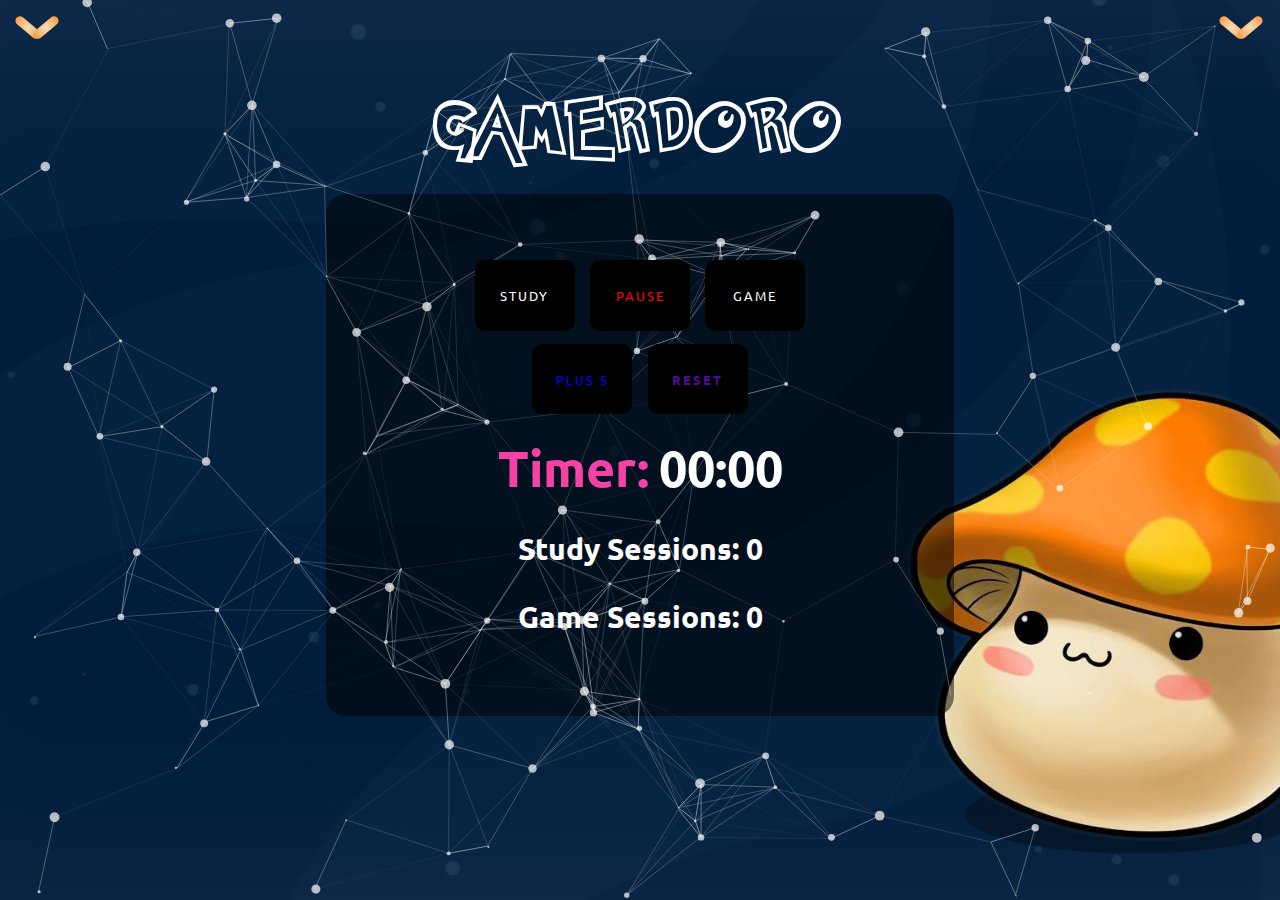
<file: index.html>
<!DOCTYPE html>
<html lang="en">
<head>
    <meta charset="UTF-8">
    <meta http-equiv="X-UA-Compatible" content="IE=edge">
    <meta name="viewport" content="width=device-width, initial-scale=1.0">
    <title>Gamerdoro</title>
    <link href="styles.css" rel="stylesheet">
    <link rel="preconnect" href="https://fonts.googleapis.com">
    <link rel="preconnect" href="https://fonts.gstatic.com" crossorigin>
    <link href="https://fonts.googleapis.com/css2?family=Ubuntu:wght@400;700&display=swap" rel="stylesheet">
    <link rel="icon" type="image/x-icon" href="images/favicon.ico">
</head>

<body id="particles-js" style="position: absolute">
    <div class="hide-right">
        <div id="nav-icon1">
            <span class="mushroom-color"></span>
            <span class="mushroom-color"></span>
        </div>
    </div>
    
    <nav class="contributors-list change">
        
        <h4>Contributors</h4>
        <ul>
            <li><a target="_blank" href="https://github.com/notmessydev">MESSYDEV</a></li>
            <li><a target="_blank" href="#">Kay</a></li>
            <li><a target="_blank" href="https://github.com/KingBCGW" class=>Brandon Wang</a></li>
            <!-- <li><a target="_blank" href="https://github.com/notmessydev/gamerdoro">Github</a></li> -->

        </ul>
    </nav>
    <div class="hide-left">
        <div id="nav-icon2">
            <span class="mushroom-color"></span>
            <span class="mushroom-color"></span>
        </div>
    </div>
   
    <nav class="link-list change">
        <h4>Info</h4>
        <ul>
            <li><a href="about.html">About</a></li>
            <li><a href="index.html">Gamerdoro</a></li>
            <li><a href="https://github.com/notmessydev/gamerdoro" target="_blank">GitHub</a><li>
        </ul>
    </nav>
    
    <main>
        <h2 class="title">GAMERDORO</h2>
        <section class="tracker">
            
            <section class="timer-display">
                <div class="timer-button-container">
                    <div class="row-1">
                        <button id="study">Study</button>
                        <button id="pause">Pause</button>
                        <button id="game">Game</button>
                    </div>
                    <div class="row-2">
                        <button id="plus">Plus 5</button>
                        <!-- <button id="finish">Finish</button> -->
                        <button id="reset">Reset</button>
                    </div>
                </div>

                <div class="category-container">
                    <div class="category">
                        <h2>Timer:</h2>
                    </div>
                    <div class="minutes">
                        <h2 id="countdown">00:00</h2>
                    </div>
                </div>
            </section>
            <h3 id="study-count">Study Sessions: 0</h3>
            <h3 id="game-count">Game Sessions: 0</h3>
        </section>
    </main>


    
    <script src="particles.js-master/particles.js"></script>
    <script src="particles.js-master/stats.js"></script>
    <script src="scripts.js"></script>
    <script src="particles.js-master/app.js"></script>
    
</body>
</html>
</file>
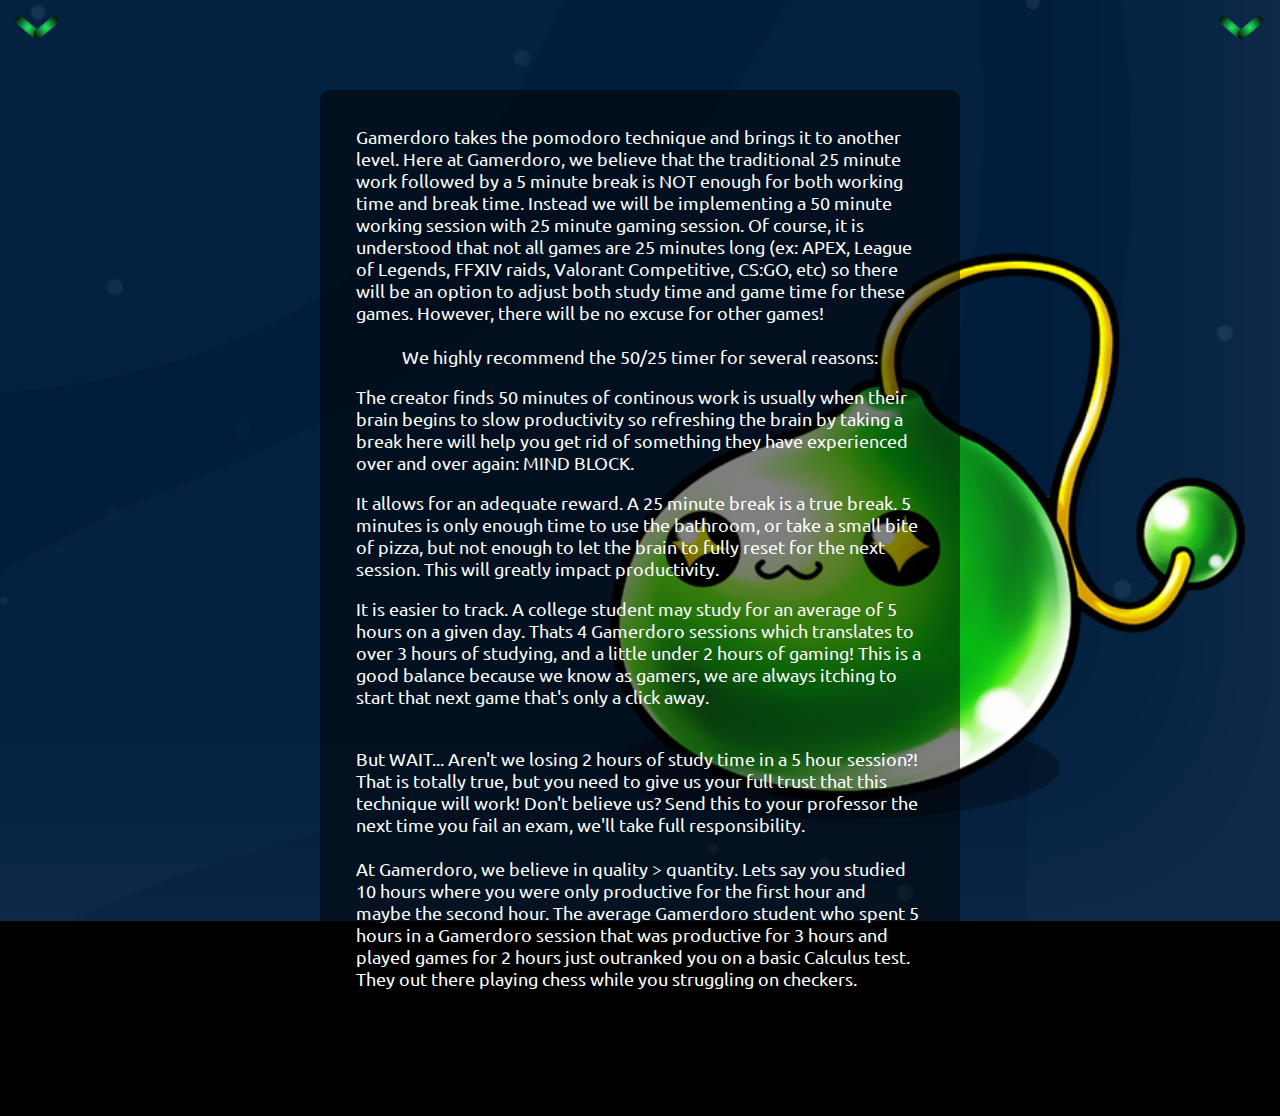
<file: about.html>
<!DOCTYPE html>
<html lang="en">
<head>
    <meta charset="UTF-8">
    <meta http-equiv="X-UA-Compatible" content="IE=edge">
    <meta name="viewport" content="width=device-width, initial-scale=1.0">
    <title>Gamerdoro</title>
    <link href="about.css" rel="stylesheet">
    <link rel="preconnect" href="https://fonts.googleapis.com">
    <link rel="preconnect" href="https://fonts.gstatic.com" crossorigin>
    <link href="https://fonts.googleapis.com/css2?family=Ubuntu:wght@400;700&display=swap" rel="stylesheet">
</head>
<body>

    <div class="hide-right">
        <div id="nav-icon1">
            <span class="mushroom-color"></span>
            <span class="mushroom-color"></span>
        </div>
    </div>
    
    <nav class="contributors-list change">
        
        <h4>Contributors</h4>
        <ul>
            <li><a target="_blank" href="https://github.com/notmessydev">MESSYDEV</a></li>
            <li><a target="_blank" href="#">Kay</a></li>
            <li><a target="_blank" href="https://github.com/KingBCGW">Brandon Wang</a></li>
            <!-- <li><a target="_blank" href="https://github.com/notmessydev/gamerdoro">Github</a></li> -->

        </ul>
    </nav>
    <div class="hide-left">
        <div id="nav-icon2">
            <span class="mushroom-color"></span>
            <span class="mushroom-color"></span>
        </div>
    </div>
   
    <nav class="link-list change">
        <h4>Info</h4>
        <ul>
            <li><a href="about.html">About</a></li>
            <li><a href="index.html">Gamerdoro</a></li>
            <li><a href="https://github.com/notmessydev/gamerdoro" target="_blank">GitHub</a><li>
        </ul>
    </nav>
    <section class="about-container">
        <p>Gamerdoro takes the pomodoro technique and brings it to another level. Here at Gamerdoro, we believe that the traditional 25 minute work followed by a 5 minute break is NOT enough for both working time and break time. Instead we will be implementing a 50 minute working session with 25 minute gaming session. Of course, it is understood that not all games are 25 minutes long (ex: APEX, League of Legends, FFXIV raids, Valorant Competitive, CS:GO, etc) so there will be an option to adjust both study time and game time for these games. However, there will be no excuse for other games!</p>
        <br />
        <p>
        We highly recommend the 50/25 timer for several reasons:
            <ol>
                <li><p>The creator finds 50 minutes of continous work is usually when their brain begins to slow productivity so refreshing the brain by taking a break here will help you get rid of something they have experienced over and over again: MIND BLOCK.</p></li>
              
                <li><p>It allows for an adequate reward. A 25 minute break is a true break. 5 minutes is only enough time to use the bathroom, or take a small bite of pizza, but not enough to let the brain to fully reset for the next session. This will greatly impact productivity.</p></li>
               
                <li><p>It is easier to track. A college student may study for an average of 5 hours on a given day. Thats 4 Gamerdoro sessions which translates to over 3 hours of studying, and a little under 2 hours of gaming! This is a good balance because we know as gamers, we are always itching to start that next game that's only a click away.</p></li>
            </ol>
        </p>
        <br/>
        <p>But WAIT... Aren't we losing 2 hours of study time in a 5 hour session?! That is totally true, but you need to give us your full trust that this technique will work! Don't believe us? Send this to your professor the next time you fail an exam, we'll take full responsibility.</p>
        <br />
        <p>At Gamerdoro, we believe in quality > quantity. Lets say you studied 10 hours where you were only productive for the first hour and maybe the second hour. The average Gamerdoro student who spent 5 hours in a Gamerdoro session that was productive for 3 hours and played games for 2 hours just outranked you on a basic Calculus test. They out there playing chess while you struggling on checkers.    
        </p>

    </section>
    <script src="scripts.js"></script>
</body>
</html>
</file>
<file: styles.css>
@font-face {
  font-family: 'Pokemon Hollow';
  src: url('fonts/Pokemon\ Hollow.ttf') format('truetype');
}

* {
    box-sizing: border-box;
    margin: 0;
    padding: 0;
    font-family: 'Ubuntu', sans-serif;
}

/*****************LAYOUT*****************/

html {
    
    font-size: 62.5%;
}

body {
    display: flex;
    justify-content: center;
    align-items: center;
    background-color: black;
    background-image: url(images/maple-mushroom.jpg);
    width:100%;
    height:100%;
    background-position: center;
    background-repeat: no-repeat;
    background-size: cover;
    background-attachment:fixed;
    min-width: 400px;
}

main {
    display: flex;
    flex-direction: column;
    justify-content: center;
    align-items: center;
    width: 70%;
    gap: 2em;

    position: absolute;
    top: 0;
    right: 50;
}

.tracker {
    width: 70%;
    min-width: 400px;
    padding: 5em 0;
    background-color: rgba(0, 0, 0, 0.5);
    border-radius: 20px;
}

.timer-display {
    margin: 1em auto;
    width: 90%;
    display: flex;
    justify-content: center;
    align-items: center;
    flex-direction: column;
}

.timer-button-container {
    display: flex;
    justify-content: center;
    align-items: center;
    flex-direction: column;
    width: 100%;
}
/****************************************/



/**************NAVBARS*******/
.contributors-list, .link-list {
    display: flex;
    align-items: center;
    flex-direction: column;
    width: 250px;
    position: fixed;
    right: 0;
    top: 0;
    background-color: rgba(0, 0, 0, 0.5);
    border-radius: 10px;
    padding: 5em 1em;
    color: #f441a5;
    z-index: 3;
}

.link-list {
    right: auto;
    left: 0;
    top: 0;
}

h4 {
    width: 100%;
    color: #f441a5;
    font-size: 1.5em;
    margin: 1em auto;
    text-align: center;
}

li {
    display: flex;
    justify-content: center;
    align-items: center;
    margin: 1em auto;
}

a {
    text-decoration: none;
    color: white;
    font-size: 1.5rem;
    margin: 0 auto;
    text-align: center;
}

ul {
    text-decoration: none;
    list-style: none;
}

.change {
    /* transform: translateY(-100%); */
    opacity: 0;
    transition: 0.5s;
}

.hide-left, .hide-right {
    width: 50px;
    z-index: 5;
    padding: 0.5em 0;
    background: transparent;
}

.hide-left {
  position: fixed;
  top: 0;
  left: 1%;
}

.hide-right {
  position: fixed;
  top: 0;
  right: 1%;
}

/***BRANDON'S BUTTON ADDITIONS***/
#nav-icon1, #nav-icon2 {
  width: 50px;
  height: 45px;
  position: relative;
  transform: rotate(0deg);
  transition: .5s ease-in-out;
  cursor: pointer;
}

#nav-icon1 span, #nav-icon2 span {
  display: block;
  position: absolute;
  height: 9px;
  width: 60%;
  background: radial-gradient(circle, rgba(242,224,188,1) 0%, rgba(255,150,58,1) 100%);
  border-radius: 9px;
  opacity: 1;
  left: 0;
  transform: rotate(0deg);
  transition: .25s ease-in-out;
}

#nav-icon1 span:nth-child(1), #nav-icon2 span:nth-child(1) {
  top: 18px;
  left: 0px;
  transform: rotate(40deg);

}

#nav-icon1 span:nth-child(2), #nav-icon2 span:nth-child(2) {
  top: 18px;
  left: 18px;
  transform: rotate(140deg);

}

#nav-icon1.open span:nth-child(1), #nav-icon2.open span:nth-child(1) {
  width: 45px;
  left: 2px;
  transform: rotate(225deg);
}

#nav-icon1.open span:nth-child(2), #nav-icon2.open span:nth-child(2) {
  width: 45px;
  left: 2px;
  transform: rotate(-45deg);
}

/**********INDIVIDUAL STYLES***************/

.title {
  font-family: 'Pokemon Hollow', 'Ubuntu', sans-serif;
  letter-spacing: 0.7rem;
  font-size: 6rem;
}


h2 {
    margin-top: 10%;
    font-size: 5rem;
    color: white;
}

h3 {
    width: 100%;
    font-size: 3rem;
    color: white;
    margin: 1em auto;
    text-align: center;
}

button {
    position: relative;
    padding: 2em 0.5em;
    width: 10rem;
    border-radius: 10px;
    border: none;
    outline: none;
    background-color: black;
    color: #fff;
    letter-spacing: 2px;
    text-transform: uppercase;
    cursor: pointer;
    transition: 0.5s;
    margin: 0.5em;
    z-index: 5;
   
  }

  #start {
    color: green;
    z-index: 5;
  }

  #pause {
    color: red;
    z-index: 5;
  }

  #break {
    color: aqua;
    z-index: 5;
  }

  #plus {
    color: blue;
    white-space: nowrap;
    z-index: 5;
  }

  #finish {
    color: #f441a5;
    z-index: 5;
  }

  #reset {
    color: rgb(82, 13, 151);
    font-weight: bold;
    z-index: 5;
  }

  .category-container {
    display: flex;
    justify-content: center;
    align-items: flex-end;
    gap: 1em;
  }

  .category>h2{
    color: #f441a5;
  }


/***********PSUEDO STYLES*****************/
  

  button:hover{
    background: linear-gradient(90deg, #03a9f4, #f441a5, #ffeb3b, #03a9f4);
    background-size: 400%;
    z-index: 1;
    animation: glow 8s linear infinite;
  }
 
  button:before{
    content: '';
    position: absolute;
    background: inherit;
    top: -5px;
    right: -5px;
    bottom: -5px;
    left: -5px;
    border-radius: 50px;
    filter: blur(20px);
    opacity: 0;
    transition: opacity 0.5s;
  }

  a:hover {
    color: #f441a5;
    transition: 0.7s;
  }

  @keyframes glow {
    0%{
      background-position: 0%;
    }
    100%{
      background-position: 400%;
    }
  }

/***********MEDIA QUERIES*******************/

@media screen and (max-width: 1200px) {
    body {
        display: flex;
        justify-content: center;
        align-items: center;
        background-color: black;
        background-image: url(images/maple-mushroom01.png);
        width:100%;
        height:100%;
        background-position: center;
        background-repeat: no-repeat;
        background-size: cover;
        background-attachment:fixed;
    }


    h2 {
        margin-top: 20%;
        font-size: 5rem;
        color: white;
    }
}
@media screen and (max-width: 980px) {
    body {
        display: flex;
        justify-content: center;
        align-items: center;
        background-color: black;
        background-image: url(images/maple-mushroom01.png);
        width:100%;
        height:100%;
        background-position: center;
        background-repeat: no-repeat;
        background-size: cover;
        background-attachment:fixed;
    }


    h2 {
        margin-top: 20%;
        font-size: 5rem;
        color: white;
    }

    .contributors-list {
        opacity: 0;
    }
    .link-list {
        opacity: 0;
    }
    .hide-left {
        /* position: absolute;
        top: 0;
        left: 0; */
        position: fixed;
        top: 0;
        left: 65px;
        z-index: 5;
        padding: 0.5em 0;
        opacity: 0;

    }
    
    .hide-right {
        /* position: absolute;
        top: 0;
        right: 0; */
        position: fixed;
        top: 0;
        right: 65px;
        z-index: 5;
        padding: 0.5em 0;
        opacity: 0;
       
    }
  }     


  @media screen and (max-width: 600px) {
    body {
        display: flex;
        justify-content: center;
        align-items: center;
        background-color: black;
        background-image: url(images/maple-mushroom02.png);
        width: 100%;
        height: 100%;
        background-position: center;
        background-repeat: no-repeat;
        background-size: cover;
        background-attachment:fixed;
    }

    main {
        display: flex;
        justify-content: center;
        align-items: center;
        width: 500px;
        z-index: 11;
    }

    h2 {
        margin-top: 20%;
        font-size: 5rem;
        color: white;
    }
  } 

/*********PARTICLE JS***********/

canvas.particles-js-canvas-el {
  z-index: 1;
}
</file>
<file: about.css>
* {
    box-sizing: border-box;
    margin: 0;
    padding: 0;
    font-family: 'Ubuntu', sans-serif;
}

/*****************LAYOUT*****************/

html {
    
    font-size: 62.5%;
}

body {
    display: flex;
    justify-content: center;
    align-items: center;
    background-color: black;
    background-image: url(images/maple-slime.png);
    width:100%;
    height:100%;
    background-position: center;
    background-repeat: no-repeat;
    background-size: cover;
    background-attachment:fixed;
    min-width: 400px;
}

main {
    display: flex;
    flex-direction: column;
    justify-content: center;
    align-items: center;
    width: 70%;
    gap: 2em;
   
}


.tracker {
    width: 70%;
    min-width: 400px;
    padding: 5em 0;
    background-color: rgba(0, 0, 0, 0.5);
    border-radius: 20px;
}


.timer-display {
    margin: 1em auto;
    width: 90%;
    display: flex;
    justify-content: center;
    align-items: center;
    flex-direction: column;
}

.timer-button-container {
    display: flex;
    justify-content: center;
    align-items: center;
    flex-direction: column;
    width: 100%;
}
/****************************************/



/**************NAVBARS*******/
.contributors-list {
    display: flex;
    
    align-items: center;
    flex-direction: column;
    width: 250px;
    height: 43%;
    position: fixed;
    right: 0;
    top: 0;
    background-color: rgba(0, 0, 0, 0.5);
    border-radius: 10px;
    padding: 4em 1em;
}

.link-list {
    display: flex;
    
    align-items: center;
    flex-direction: column;
    width: 250px;
    height: 43%;
    position: fixed;
    left: 0;
    top: 0;
    background-color: rgb(0, 0, 0, 0.5);
    border-radius: 10px;
    padding: 4em 1em;
    color: #f441a5 !important;
}

h4 {
    width: 100%;
    color: #f441a5;
    font-size: 1.5em;
    margin: 1em auto;
    text-align: center;
}

li {
    display: flex;
    justify-content: center;
    align-items: center;
    margin: 1em auto;
}

a {
    text-decoration: none;
    color: white;
    font-size: 1.5rem;
    margin: 0 auto;
    text-align: center;
}

ul {
    text-decoration: none;
    list-style: none;
}


.change {
    opacity: 0;
    transition: 0.5s;
}

.hide-left {
    /* position: absolute;
    top: 0;
    left: 0; */
    position: fixed;
    top: 0;
    left: 1%;
    z-index: 5;
    padding: 0.5em 0;
}

.hide-right {
    /* position: absolute;
    top: 0;
    right: 0; */
    position: fixed;
    top: 0;
    right: 1%;
    z-index: 5;
    padding: 0.5em 0;
}

#nav-icon1, #nav-icon2 {
  width: 50px;
  height: 45px;
  position: relative;
  transform: rotate(0deg);
  transition: .5s ease-in-out;
  cursor: pointer;
}

#nav-icon1 span, #nav-icon2 span {
  display: block;
  position: absolute;
  height: 9px;
  width: 60%;
  background: radial-gradient(circle, rgb(32, 235, 103) 0%, rgb(0, 0, 0) 100%);
  border-radius: 9px;
  opacity: 1;
  left: 0;
  transform: rotate(0deg);
  transition: .25s ease-in-out;
}

#nav-icon1 span:nth-child(1), #nav-icon2 span:nth-child(1) {
  top: 18px;
  left: 0px;
  transform: rotate(40deg);

}

#nav-icon1 span:nth-child(2), #nav-icon2 span:nth-child(2) {
  top: 18px;
  left: 18px;
  transform: rotate(140deg);

}

#nav-icon1.open span:nth-child(1), #nav-icon2.open span:nth-child(1) {
  width: 45px;
  left: 2px;
  transform: rotate(225deg);
}

#nav-icon1.open span:nth-child(2), #nav-icon2.open span:nth-child(2) {
  width: 45px;
  left: 2px;
  transform: rotate(-45deg);
}
/**********INDIVIDUAL STYLES***************/


h2 {
    margin-top: 10%;
    font-size: 5rem;
    color: white;
}

h3 {
    width: 100%;
    font-size: 3rem;
    color: white;
    margin: 1em auto;
    text-align: center;
}


button {
    position: relative;
    padding: 2em 0.5em;
    width: 10rem;
    border-radius: 10px;
    border: none;
    outline: none;
    background-color: black;
    color: #fff;
    letter-spacing: 2px;
    text-transform: uppercase;
    cursor: pointer;
    transition: 0.5s;
    margin: 0.5em;
  }

  #start {
    color: green;
  }

  #pause {
    color: red;
  }

  #break {
    color: aqua;
  }

  #plus {
    color: blue;
    white-space: nowrap;
  }

  #finish {
    color: #f441a5;
  }

  #reset {
    color: rgb(82, 13, 151);
  }

  .category-container {
    display: flex;
    justify-content: center;
    align-items: flex-end;
    gap: 1em;
  }

  .category>h2{
    color: #f441a5;
  }


/***********PSUEDO STYLES*****************/


  button:hover{
    background: linear-gradient(90deg, #03a9f4, #f441a5, #ffeb3b, #03a9f4);
    background-size: 400%;
    z-index: 1;
    animation: glow 8s linear infinite;
  }
 
  button:before{
    content: '';
    position: absolute;
    background: inherit;
    top: -5px;
    right: -5px;
    bottom: -5px;
    left: -5px;
    border-radius: 50px;
    filter: blur(20px);
    opacity: 0;
    transition: opacity 0.5s;
  }

  a:hover {
    color: #f441a5;
    transition: 0.7s;
  }

  @keyframes glow {
    0%{
      background-position: 0%;
    }
    100%{
      background-position: 400%;
    }
  }

/***********MEDIA QUERIES*******************/

@media screen and (max-width: 1200px) {
    body {
        display: flex;
        justify-content: center;
        align-items: center;
        background-color: black;
        background-image: url(images/maple-slime01.png);
        width:100%;
        height:100%;
        background-position: center;
        background-repeat: no-repeat;
        background-size: cover;
        background-attachment:fixed;
    }


    h2 {
        margin-top: 20%;
        font-size: 5rem;
        color: white;
    }

@media screen and (max-width: 980px) {
    body {
        display: flex;
        justify-content: center;
        align-items: center;
        background-color: black;
        background-image: url(images/maple-slime01.png);
        width:100%;
        height:100%;
        background-position: center;
        background-repeat: no-repeat;
        background-size: cover;
        background-attachment:fixed;
    }


    h2 {
        margin-top: 20%;
        font-size: 5rem;
        color: white;
    }

    .contributors-list {
        opacity: 0;
    }
    .link-list {
        opacity: 0;
    }

    .hide-left {
        /* position: absolute;
        top: 0;
        left: 0; */
        position: fixed;
        top: 0;
        left: 65px;
        z-index: 5;
        padding: 0.5em 0;
        opacity: 0.1;
        color: transparent;
    }
    
    .hide-right {
        /* position: absolute;
        top: 0;
        right: 0; */
        position: fixed;
        top: 0;
        right: 65px;
        z-index: 5;
        padding: 0.5em 0;
        opacity: 0.1;
        color: transparent;
    }
  }     

  } 

  @media screen and (max-width: 600px) {
    body {
        display: flex;
        justify-content: center;
        align-items: center;
        background-color: black;
        background-image: url(images/maple-slime01.png);
        width: 100%;
        height: 100%;
        background-position: center;
        background-repeat: no-repeat;
        background-size: cover;
        background-attachment:fixed;
    }

    main {
        display: flex;
        justify-content: center;
        align-items: center;
        width: 500px;
    }

    h2 {
        margin-top: 20%;
        font-size: 5rem;
        color: white;
    }
  } 



  /*****ABOUT******/ 

  .about-container {
    margin: 5em;
    width: 50%;
    display: flex;
    flex-direction: column;
    justify-content: center;
    align-items: center;
    height: 100%;
    font-size: 1.8rem;
    color: rgb(255, 255, 255);
    background-color: rgba(0, 0, 0, 0.5);
    padding: 2em;
    border-radius: 10px;
  }
</file>
